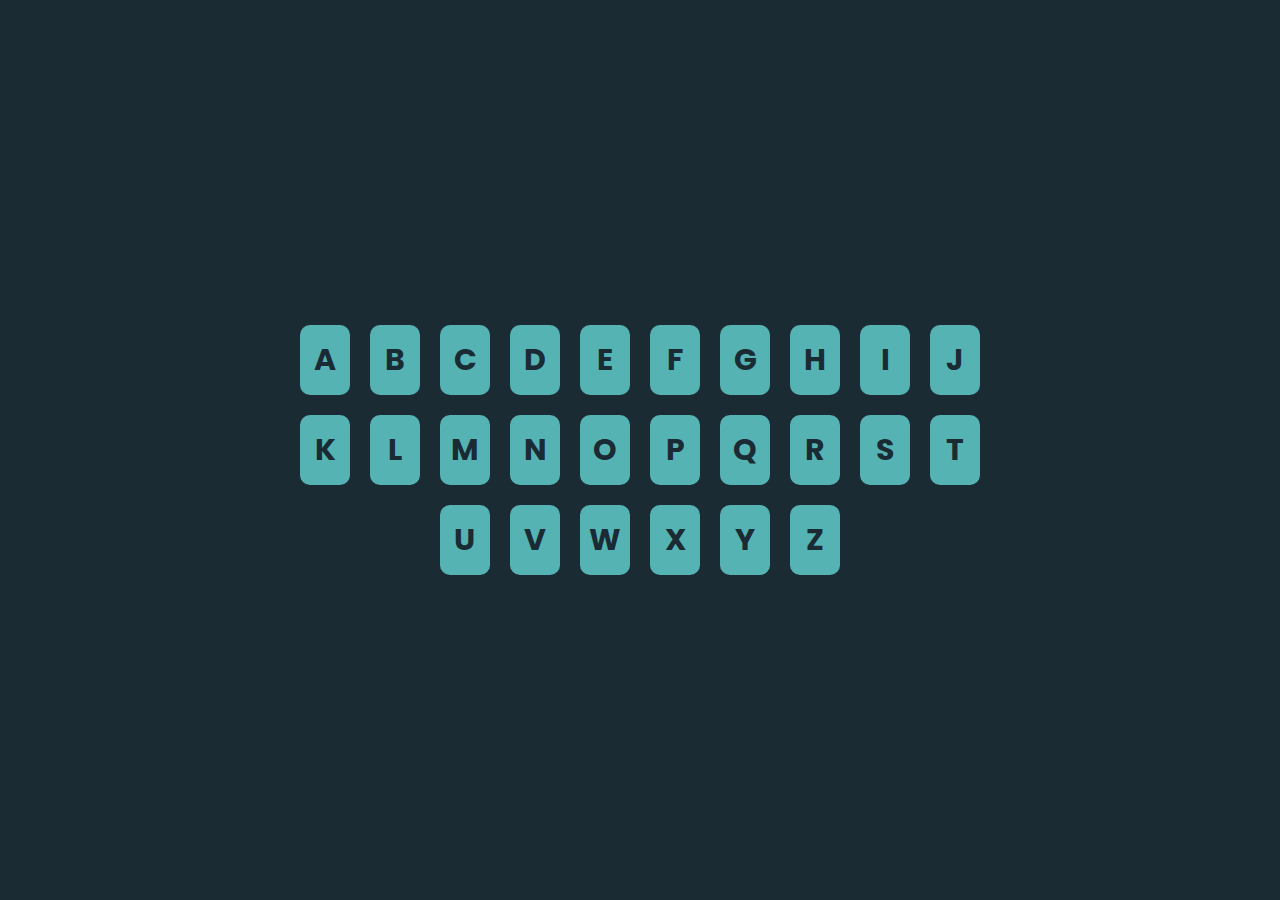
<file: index.html>
<html lang="en">

<head>
	<meta charset="UTF-8" />
	<meta http-equiv="X-UA-Compatible" content="IE=edge" />
	<meta name="viewport" content="width=device-width, initial-scale=1.0" />
	<link rel="stylesheet" href="style.css" />
	<title>Letter Prettier</title>
</head>

<body>
	<div class="main-container">
		<a href="letters/a.html">a</a>
		<a href="letters/b.html">b</a>
		<a href="letters/c.html">c</a>
		<a href="letters/d.html">d</a>
		<a href="letters/e.html">e</a>
		<a href="letters/f.html">f</a>
		<a href="letters/g.html">g</a>
		<a href="letters/h.html">h</a>
		<a href="letters/i.html">i</a>
		<a href="letters/j.html">j</a>
		<a href="letters/k.html">k</a>
		<a href="letters/l.html">l</a>
		<a href="letters/m.html">m</a>
		<a href="letters/n.html">n</a>
		<a href="letters/o.html">o</a>
		<a href="letters/p.html">P</a>
		<a href="letters/q.html">q</a>
		<a href="letters/r.html">r</a>
		<a href="letters/s.html">s</a>
		<a href="letters/t.html">t</a>
		<a href="letters/u.html">u</a>
		<a href="letters/v.html">v</a>
		<a href="letters/w.html">w</a>
		<a href="letters/x.html">x</a>
		<a href="letters/y.html">y</a>
		<a href="letters/z.html">z</a>
	</div>

	<script src="main.js" />
</body>

</html>
</file>
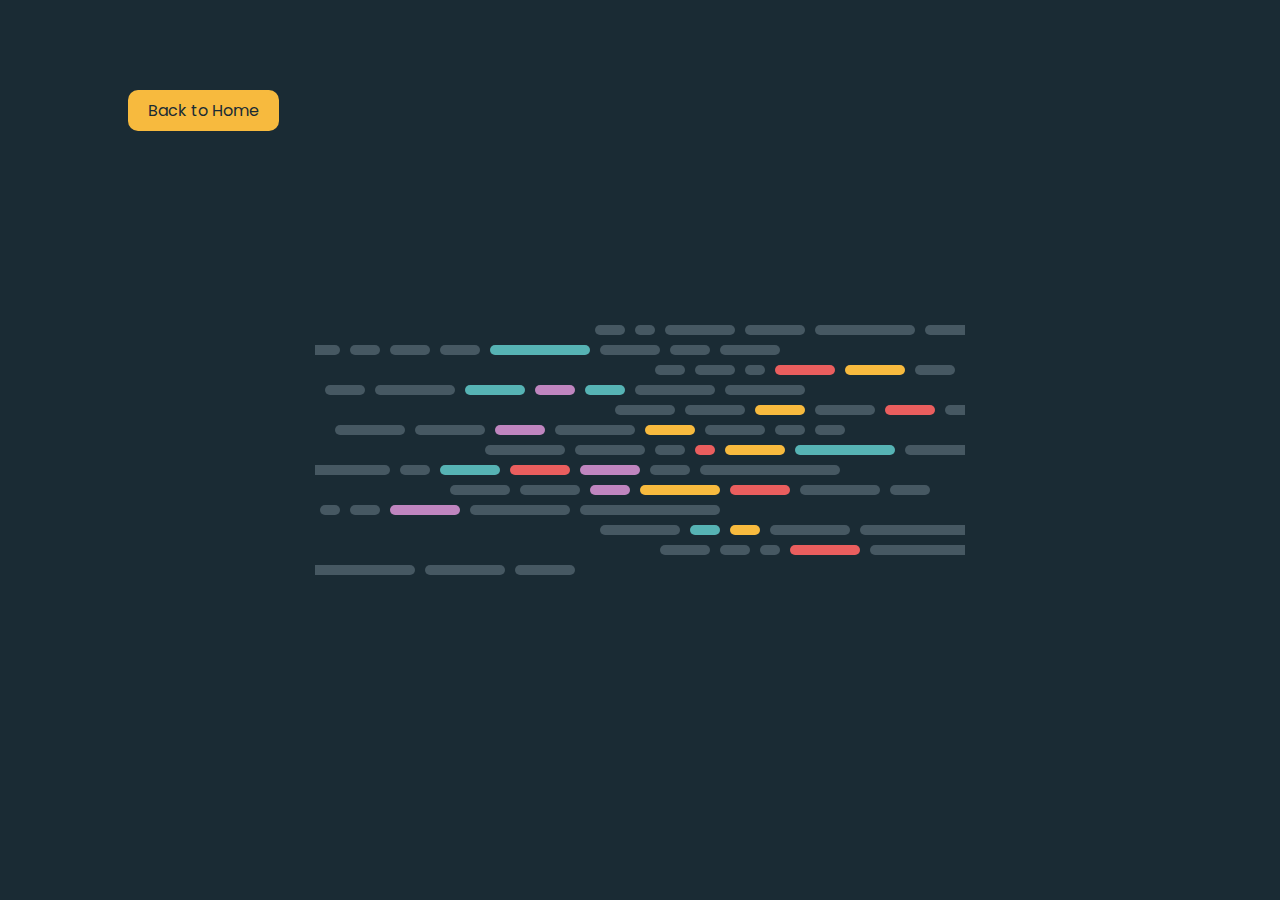
<file: letters/a.html>
<html lang="en">

<head>
	<meta charset="UTF-8">
	<meta http-equiv="X-UA-Compatible" content="IE=edge" />
	<meta name="viewport" content="width=device-width, initial-scale=1.0" />
	<link rel="stylesheet" href="../style.css" />
	<title>Letter Prettier</title>
</head>

<body>
	<div class="container">
		<div class="row">
			<div class="cell size-3"></div>
			<div class="cell size-2"></div>
			<div class="cell size-7"></div>
			<div class="cell size-6"></div>
			<div class="cell size-10"></div>
			<div class="cell size-6"></div>
		</div>
		<div class="row">
			<div class="cell size-4"></div>
			<div class="cell size-3"></div>
			<div class="cell size-4"></div>
			<div class="cell size-4"></div>
			<div class="cell size-10 blue"></div>
			<div class="cell size-6"></div>
			<div class="cell size-4"></div>
			<div class="cell size-6"></div>
		</div>
		<div class="row">
			<div class="cell size-3"></div>
			<div class="cell size-4"></div>
			<div class="cell size-2"></div>
			<div class="cell size-6 red"></div>
			<div class="cell size-6 yellow"></div>
			<div class="cell size-4"></div>
			<div class="cell size-6"></div>
		</div>
		<div class="row">
			<div class="cell size-4"></div>
			<div class="cell size-4"></div>
			<div class="cell size-8"></div>
			<div class="cell size-6 blue"></div>
			<div class="cell size-4 purple"></div>
			<div class="cell size-4 blue"></div>
			<div class="cell size-8"></div>
			<div class="cell size-8"></div>
		</div>
		<div class="row">
			<div class="cell size-6"></div>
			<div class="cell size-6"></div>
			<div class="cell size-5 yellow"></div>
			<div class="cell size-6"></div>
			<div class="cell size-5 red"></div>
			<div class="cell size-6"></div>
			<div class="cell size-5"></div>
		</div>
		<div class="row">
			<div class="cell size-7"></div>
			<div class="cell size-7"></div>
			<div class="cell size-5 purple"></div>
			<div class="cell size-8"></div>
			<div class="cell size-5 yellow"></div>
			<div class="cell size-6"></div>
			<div class="cell size-3"></div>
			<div class="cell size-3"></div>
		</div>
		<div class="row">
			<div class="cell size-8"></div>
			<div class="cell size-7"></div>
			<div class="cell size-3"></div>
			<div class="cell size-2 red"></div>
			<div class="cell size-6 yellow"></div>
			<div class="cell size-10 blue"></div>
			<div class="cell size-8"></div>
			<div class="cell size-3"></div>
			<div class="cell size-6"></div>
		</div>
		<div class="row">
			<div class="cell size-6"></div>
			<div class="cell size-8"></div>
			<div class="cell size-3"></div>
			<div class="cell size-6 blue"></div>
			<div class="cell size-6 red"></div>
			<div class="cell size-6 purple"></div>
			<div class="cell size-4"></div>
			<div class="cell size-14"></div>
		</div>
		<div class="row">
			<div class="cell size-6"></div>
			<div class="cell size-6"></div>
			<div class="cell size-4 purple"></div>
			<div class="cell size-8 yellow"></div>
			<div class="cell size-6 red"></div>
			<div class="cell size-8"></div>
			<div class="cell size-4"></div>
		</div>
		<div class="row">
			<div class="cell size-5"></div>
			<div class="cell size-2"></div>
			<div class="cell size-3"></div>
			<div class="cell size-7 purple"></div>
			<div class="cell size-10"></div>
			<div class="cell size-14"></div>
		</div>
		<div class="row">
			<div class="cell size-8"></div>
			<div class="cell size-3 blue"></div>
			<div class="cell size-3 yellow"></div>
			<div class="cell size-8"></div>
			<div class="cell size-12"></div>
		</div>
		<div class="row">
			<div class="cell size-5"></div>
			<div class="cell size-3"></div>
			<div class="cell size-2"></div>
			<div class="cell size-7 red"></div>
			<div class="cell size-14"></div>
			<div class="cell size-10"></div>
		</div>
		<div class="row">
			<div class="cell size-8"></div>
			<div class="cell size-12"></div>
			<div class="cell size-8"></div>
			<div class="cell size-6"></div>
		</div>
	</div>

	<a class="back-to-home-btn" href="../index.html">Back to Home</a>

	<script src="../main.js" />
</body>

</html>
</file>
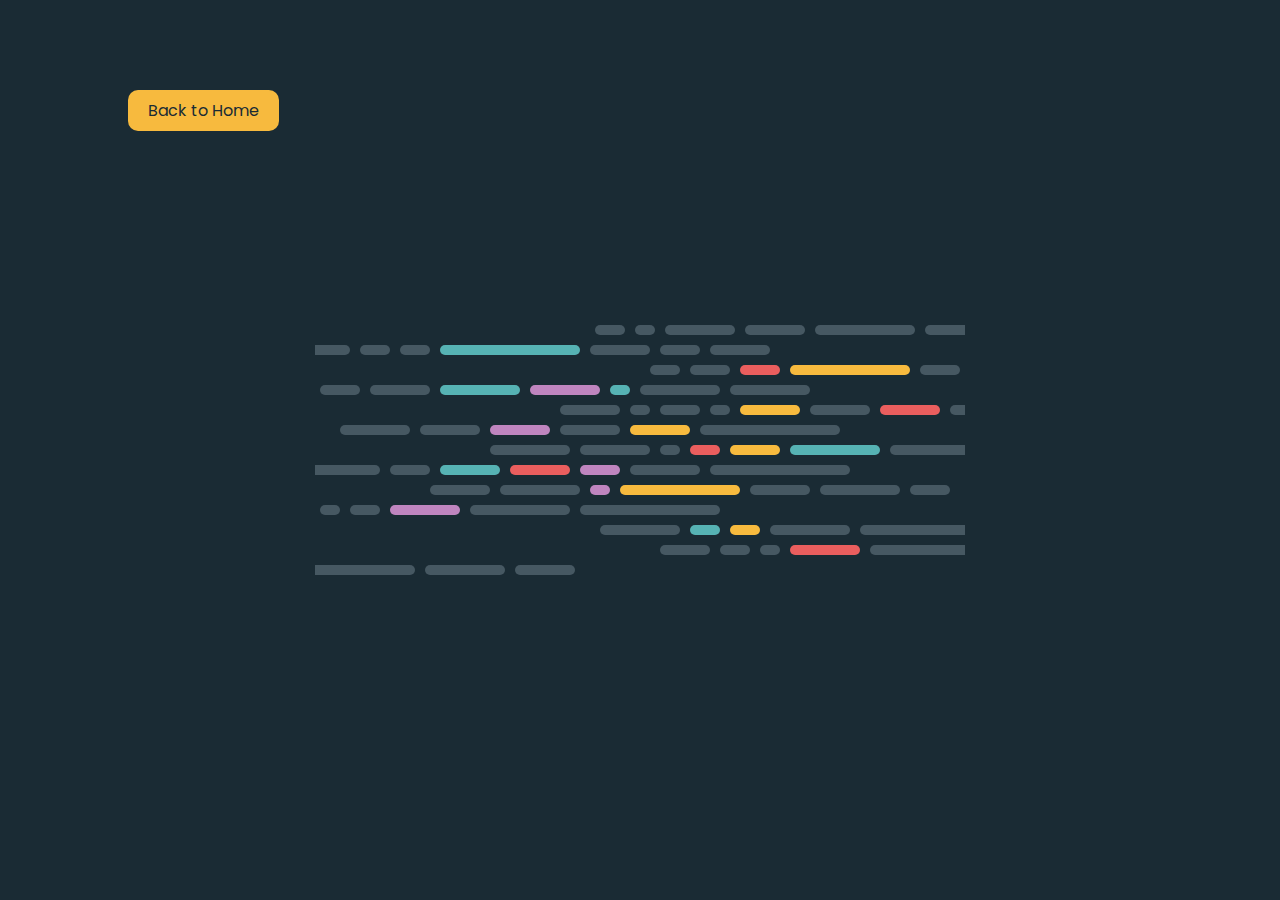
<file: letters/p.html>
<html lang="en">

<head>
  <meta charset="UTF-8">
  <meta http-equiv="X-UA-Compatible" content="IE=edge">
  <meta name="viewport" content="width=device-width, initial-scale=1.0">
  <link rel="stylesheet" href="../style.css">
  <title>Letter Prettier</title>
</head>

<body>
  <div class="container">
    <div class="row">
      <div class="cell size-3"></div>
      <div class="cell size-2"></div>
      <div class="cell size-7"></div>
      <div class="cell size-6"></div>
      <div class="cell size-10"></div>
      <div class="cell size-6"></div>
    </div>
    <div class="row">
      <div class="cell size-4"></div>
      <div class="cell size-3"></div>
      <div class="cell size-3"></div>
      <div class="cell size-14 blue"></div>
      <div class="cell size-6"></div>
      <div class="cell size-4"></div>
      <div class="cell size-6"></div>
    </div>
    <div class="row">
      <div class="cell size-3"></div>
      <div class="cell size-4"></div>
      <div class="cell size-4 red"></div>
      <div class="cell size-12 yellow"></div>
      <div class="cell size-4"></div>
      <div class="cell size-6"></div>
    </div>
    <div class="row">
      <div class="cell size-4"></div>
      <div class="cell size-4"></div>
      <div class="cell size-6"></div>
      <div class="cell size-8 blue"></div>
      <div class="cell size-7 purple"></div>
      <div class="cell size-2 blue"></div>
      <div class="cell size-8"></div>
      <div class="cell size-8"></div>
    </div>
    <div class="row">
      <div class="cell size-6"></div>
      <div class="cell size-2"></div>
      <div class="cell size-4"></div>
      <div class="cell size-2"></div>
      <div class="cell size-6 yellow"></div>
      <div class="cell size-6"></div>
      <div class="cell size-6 red"></div>
      <div class="cell size-2"></div>
      <div class="cell size-14"></div>
    </div>
    <div class="row">
      <div class="cell size-7"></div>
      <div class="cell size-6"></div>
      <div class="cell size-6 purple"></div>
      <div class="cell size-6"></div>
      <div class="cell size-6 yellow"></div>
      <div class="cell size-14"></div>
    </div>
    <div class="row">
      <div class="cell size-8"></div>
      <div class="cell size-7"></div>
      <div class="cell size-2"></div>
      <div class="cell size-3 red"></div>
      <div class="cell size-5 yellow"></div>
      <div class="cell size-9 blue"></div>
      <div class="cell size-10"></div>
      <div class="cell size-2"></div>
      <div class="cell size-6"></div>
    </div>
    <div class="row">
      <div class="cell size-6"></div>
      <div class="cell size-8"></div>
      <div class="cell size-4"></div>
      <div class="cell size-6 blue"></div>
      <div class="cell size-6 red"></div>
      <div class="cell size-4 purple"></div>
      <div class="cell size-7"></div>
      <div class="cell size-14"></div>
    </div>
    <div class="row">
      <div class="cell size-6"></div>
      <div class="cell size-8"></div>
      <div class="cell size-2 purple"></div>
      <div class="cell size-12 yellow"></div>
      <div class="cell size-6"></div>
      <div class="cell size-8"></div>
      <div class="cell size-4"></div>
    </div>
    <div class="row">
      <div class="cell size-5"></div>
      <div class="cell size-2"></div>
      <div class="cell size-3"></div>
      <div class="cell size-7 purple"></div>
      <div class="cell size-10"></div>
      <div class="cell size-14"></div>
    </div>
    <div class="row">
      <div class="cell size-8"></div>
      <div class="cell size-3 blue"></div>
      <div class="cell size-3 yellow"></div>
      <div class="cell size-8"></div>
      <div class="cell size-12"></div>
    </div>
    <div class="row">
      <div class="cell size-5"></div>
      <div class="cell size-3"></div>
      <div class="cell size-2"></div>
      <div class="cell size-7 red"></div>
      <div class="cell size-14"></div>
      <div class="cell size-10"></div>
    </div>
    <div class="row">
      <div class="cell size-8"></div>
      <div class="cell size-12"></div>
      <div class="cell size-8"></div>
      <div class="cell size-6"></div>
    </div>
  </div>

  <a class="back-to-home-btn" href="../index.html">Back to Home</a>

  <script src="../main.js" />
</body>

</html>
</file>
<file: style.css>
@import url("https://fonts.googleapis.com/css2?family=Poppins:wght@400;500;600;700&display=swap");

:root {
	--red: #ea5e5e;
	--yellow: #f7ba3e;
	--blue: #56b3b4;
	--purple: #bf85bf;
	--background: #1a2b34;
	--gray: #465862;
	--unit: 10px;
	--container-width: 650px;
}

.cell.size-2 {
	--size: 2;
}

.cell.size-3 {
	--size: 3;
}

.cell.size-4 {
	--size: 4;
}

.cell.size-5 {
	--size: 5;
}

.cell.size-6 {
	--size: 6;
}

.cell.size-7 {
	--size: 7;
}

.cell.size-8 {
	--size: 8;
}

.cell.size-9 {
	--size: 9;
}

.cell.size-10 {
	--size: 10;
}

.cell.size-11 {
	--size: 11;
}

.cell.size-12 {
	--size: 12;
}

.cell.size-13 {
	--size: 13;
}

.cell.size-14 {
	--size: 14;
}

.cell.size-15 {
	--size: 15;
}

.cell.size-16 {
	--size: 16;
}

.cell.size-18 {
	--size: 18;
}

.cell.size-20 {
	--size: 20;
}

.cell.blue {
	background-color: var(--blue);
}

.cell.red {
	background-color: var(--red);
}

.cell.yellow {
	background-color: var(--yellow);
}

.cell.purple {
	background-color: var(--purple);
}

.row:nth-child(1) {
	--delay: 1;
	--offset: 150px;
}

.row:nth-child(2) {
	--delay: 2;
	--offset: -100px;
}

.row:nth-child(3) {
	--delay: 3;
	--offset: 200px;
}

.row:nth-child(4) {
	--delay: 4;
	--offset: -100px;
}

.row:nth-child(5) {
	--delay: 5;
	--offset: 200px;
}

.row:nth-child(6) {
	--delay: 6;
	--offset: -50px;
}

.row:nth-child(7) {
	--delay: 7;
	--offset: 150px;
}

.row:nth-child(8) {
	--delay: 8;
	--offset: -100px;
}

.row:nth-child(9) {
	--delay: 9;
	--offset: 50px;
}

.row:nth-child(10) {
	--delay: 10;
	--offset: -150px;
}

.row:nth-child(11) {
	--delay: 11;
	--offset: 150px;
}

.row:nth-child(12) {
	--delay: 12;
	--offset: 250px;
}

.row:nth-child(13) {
	--delay: 13;
	--offset: -250px;
}

body {
	background: var(--background);
	margin: 0;
	display: flex;
	justify-content: center;
	align-items: center;
	width: 100vw;
	height: 100vh;
	font-family: "Poppins", sans-serif;
}

.main-container {
	width: 60%;
	height: max-content;
	margin: auto;
	display: flex;
	justify-content: center;
	flex-wrap: wrap;
}

.main-container a {
	background: var(--blue);
	color: var(--background) !important;
	text-decoration: none;
	font-size: 30px !important;
	font-weight: 700;
	text-transform: uppercase;
	width: 50px;
	height: 70px;
	display: flex;
	justify-content: center;
	align-items: center;
	border-radius: 10px;
	margin: var(--unit);
	transition: all 250ms ease-in;
}

.main-container a:hover {
	margin-top: -4px !important;
	box-shadow: 0 0 10px 2px var(--blue);
	color: var(--blue) !important;
	background-color: transparent;
}

.container {
	position: relative;
	width: var(--container-width);
	display: flex;
	flex-direction: column;
	gap: var(--unit);
	overflow: hidden;
}

.row {
	height: var(--unit);
	display: flex;
	justify-content: center;
	gap: var(--unit);
	translate: var(--offset);
}

:not(.duplicate)>.row {
	animation: load-row 1s calc(var(--delay) * 100ms + 500ms) forwards;
}

.container.no-load:not(.slide) .row {
	animation: none;
	translate: 0;
}

.cell {
	height: 100%;
	width: calc(var(--size, 2) * var(--unit));
	background-color: var(--gray);
	border-radius: 1000px;
}

@keyframes load-row {
	100% {
		translate: 0;
	}
}

.container.slide:not(.duplicate)>.row {
	animation: slide 1s calc((var(--delay) - 1) * 100ms) both;
}

.row:nth-child(2n) {
	--direction: -1;
}

@keyframes slide {
	0% {
		translate: 0;
	}

	100% {
		translate: calc(var(--container-width) * var(--direction, 1));
	}
}

.container.duplicate {
	position: absolute;
}

.container.duplicate .row {
	translate: var(--container-width);
}

.container.slide .container.duplicate .row {
	animation: slide 1s calc((var(--delay) - 1) * 100ms - 150ms) reverse both;
}

.container.slide .container.duplicate .row:nth-child(2n-1) {
	--direction: -1;
}

.container.slide .container.duplicate .row:nth-child(2n) {
	--direction: 1;
}

.back-to-home-btn {
	position: absolute;
	top: 10%;
	left: 10%;
	height: max-content;
	width: max-content;
	text-decoration: none;
	padding: 8px 20px;
	cursor: pointer;
	border-radius: 10px;
	color: var(--background) !important;
	background-color: var(--yellow) !important;
	transition: all 250ms ease-in;
}

.back-to-home-btn:hover {
	color: var(--yellow) !important;
	background-color: var(--background) !important;
	box-shadow: 0 0 10px 2px var(--yellow) !important;
}
</file>
